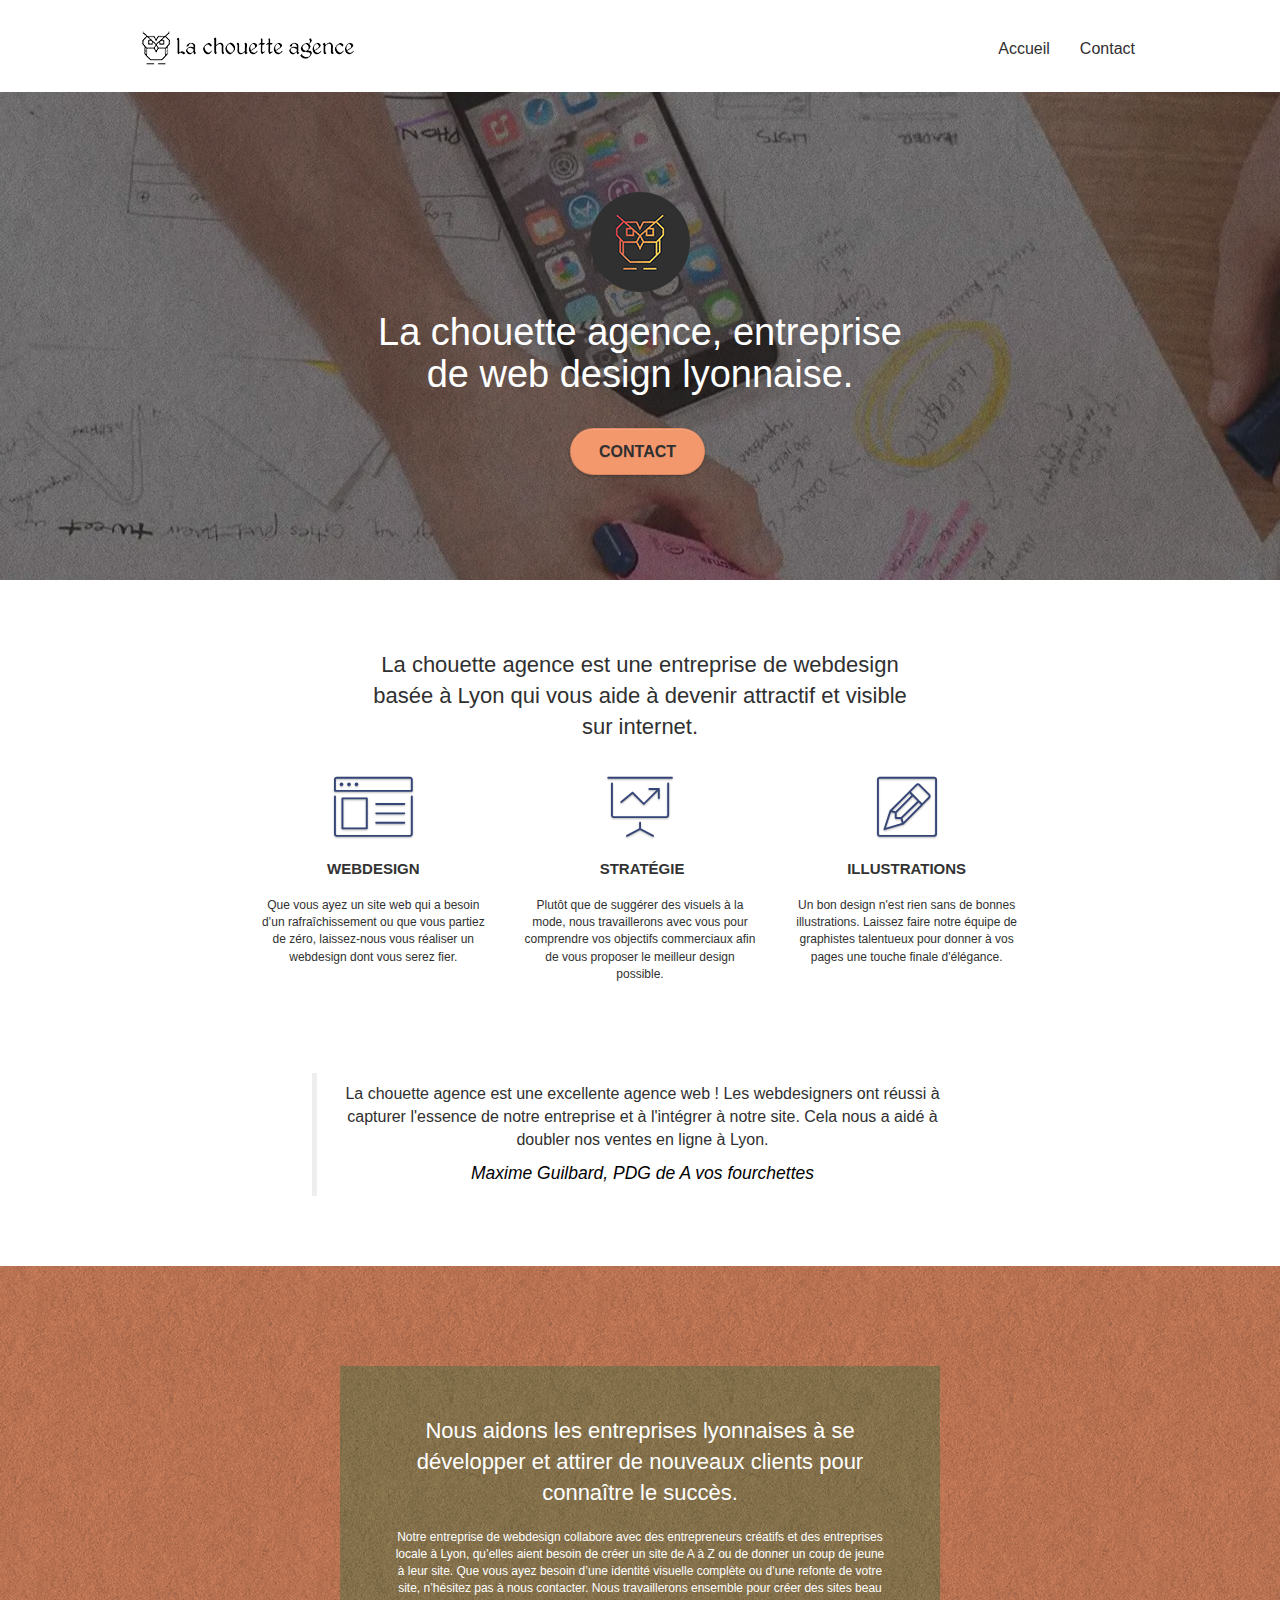
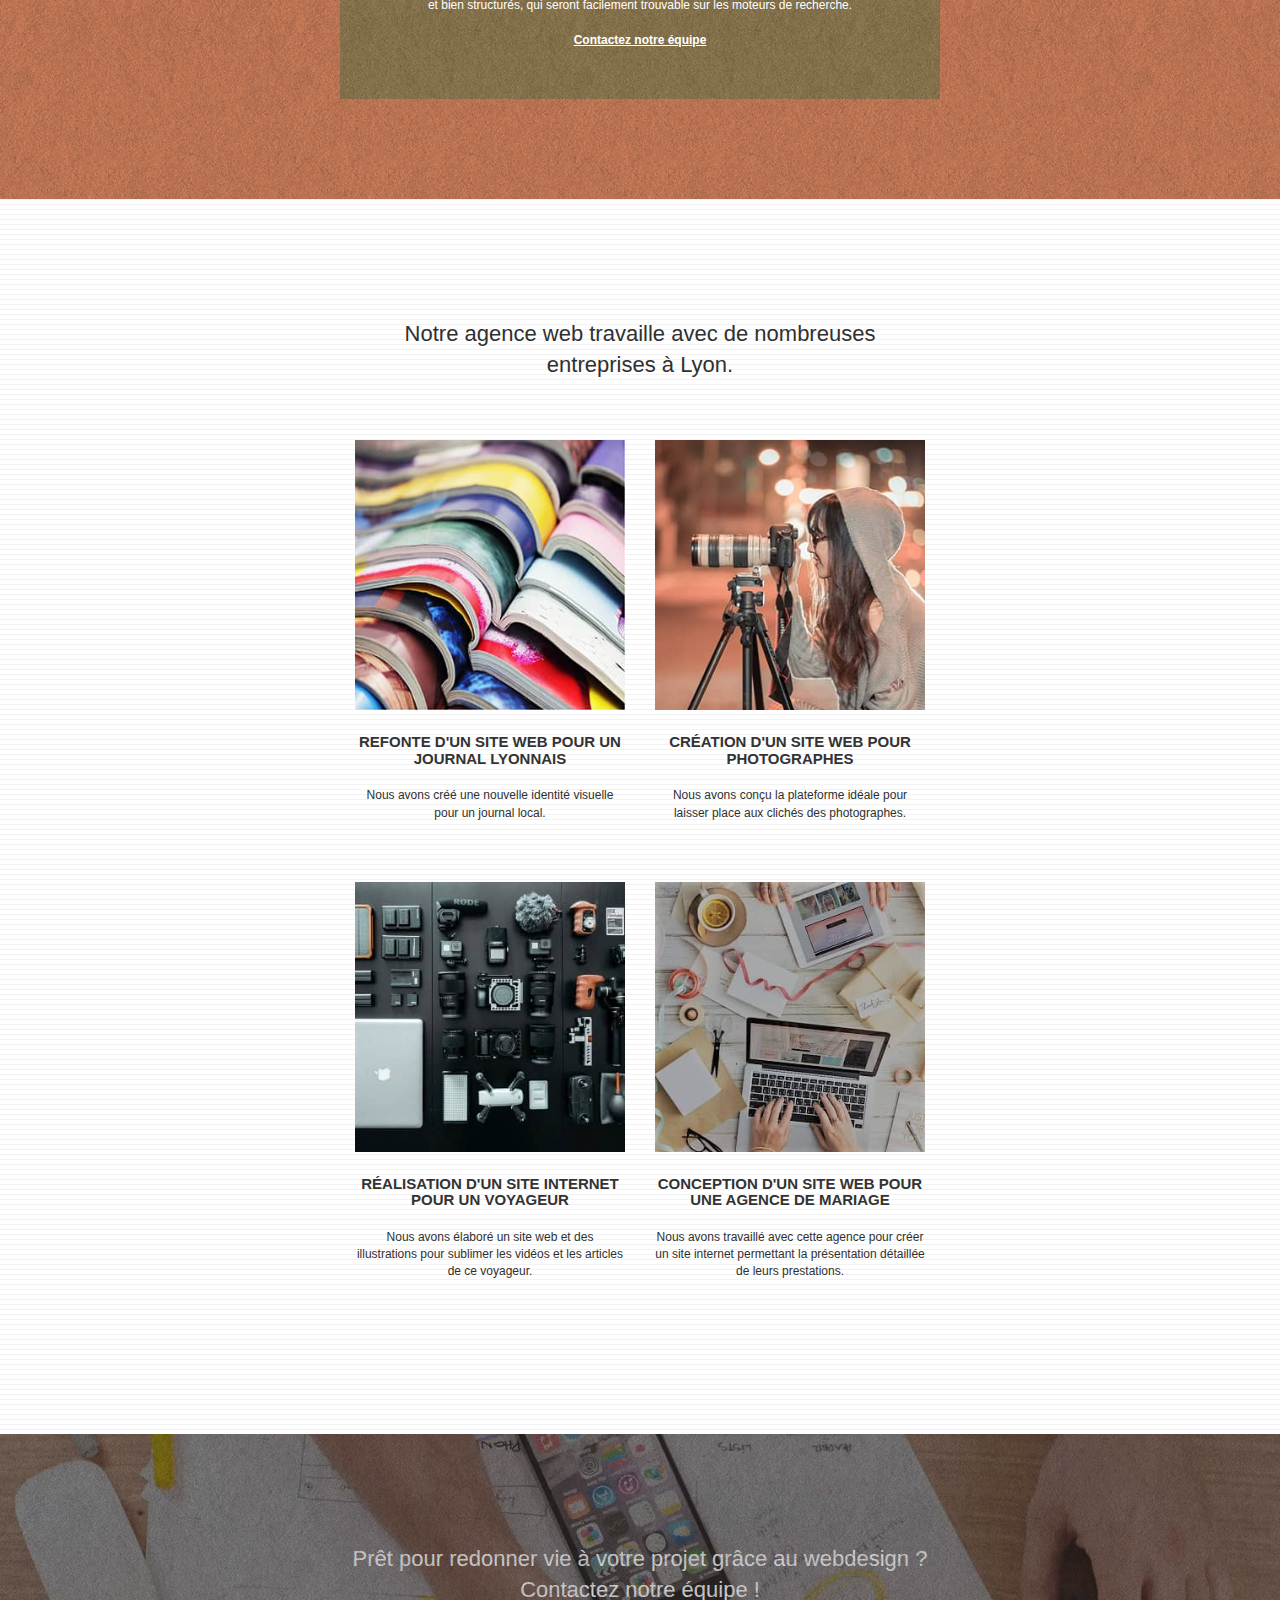
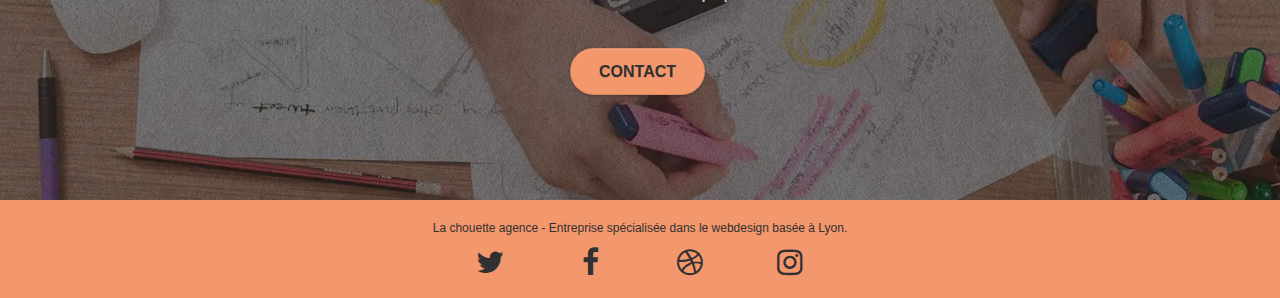
<file: index.html>
<!doctype html>
<html lang="fr">
<head>
    <meta charset="utf-8">
    <meta name="description" content="La chouette agence est une entreprise spécialisée dans le webdesign basée à Lyon. Elle accompagne les entreprises locales dans leurs projets numériques. Ses expertises sont le webdesign, la stratégie et l'illustration.">
    <meta name="viewport" content="width=device-width, initial-scale=1.0, viewport-fit=cover">
    <link rel="shortcut icon" type="image/png" href="favicon.jpg">
    
	<link rel="stylesheet" type="text/css" href="./css/bootstrap.css">
	<link rel="stylesheet" type="text/css" href="style.css">
	<link rel="stylesheet" type="text/css" href="./css/font-awesome.css">
	<link rel="stylesheet" type="text/css" href="./css/et-line.css">
	
    
	<script src="./js/jquery-2.1.0.js"></script>
	<script src="./js/bootstrap.js"></script>
	<script src="./js/blocs.js"></script>
	<script src="./js/jquery.touchSwipe.js" defer></script>
	<script src="./js/gmaps.js"></script>

    <title>Entreprise de webdesign à Lyon · La chouette agence</title>

    
<!-- Analytics -->
 
<!-- Analytics END -->
    
</head>
<body>
<!-- Principal conteneur -->
<div class="page-container">
    
<!-- bloc-0 -->
<header class="bloc bgc-white l-bloc " id="bloc-0">
	<div class="container bloc-sm">
		<nav class="navbar row">
			<div class="navbar-header">
				<a class="navbar-brand" href="index.html"><img src="img/logo_la_chouette_agence_webdesign.png" alt="Logo de la Chouette agence, entreprise de webdesign à Lyon" width="214" height="40" /></a>
				<button id="nav-toggle" type="button" class="ui-navbar-toggle navbar-toggle" data-toggle="collapse" data-target=".navbar-1" aria-label="bouton menu">
					<span class="sr-only">Toggle navigation</span><span class="icon-bar"></span><span class="icon-bar"></span><span class="icon-bar"></span>
				</button>
			</div>
			<div class="collapse navbar-collapse navbar-1 special-dropdown-nav">
				<ul class="site-navigation nav navbar-nav">
					<li>
						<a href="index.html">Accueil</a>
					</li>
					<li>
						<a href="contact.html">Contact</a>
					</li>
				</ul>
			</div>
		</nav>
	</div>
</header>
<!-- bloc-0 END -->

<!-- bloc-1-presentation -->
<section class="bloc bgc-dark-slate-blue bg-banniere d-bloc bg-t-edge bloc-bg-texture texture-paper b-parallax" id="bloc-1-hero" role="doc-introduction">
	<div class="container bloc-lg">
		<div class="row tight-width-whitespace">
			<div class="col-sm-12">
				<img src="img/logo_la_chouette_agence.png" class="center-block image-resize-mode" width="100" height="100" alt="Logo en couleurs de la Chouette agence, entreprise de webdesign à Lyon" />
				<h1 class="text-center hero-bloc-text white ">La chouette agence, entreprise de web design lyonnaise.</h1>
				<div class="text-center">
					<a href="contact.html" class="btn btn-lg btn-clean btn-rd cta-hero btn-atomic-tangerine" id="cta-hero">Contact</a>
				</div>
			</div>
		</div>
	</div>
</section>
<!-- bloc-1-presentation END -->
<main>
	<!-- bloc-2-services -->
	<section class="bloc bgc-white l-bloc" id="bloc-2-services" aria-label="services">
		<div class="container bloc-md">
			<div class="row tight-width-whitespace">
				<div class="col-sm-12 text-center">
					<h2>La chouette agence est une entreprise de webdesign basée à Lyon qui vous aide à devenir attractif et visible sur internet.</h2>
				</div>
			</div>
			<div class="row voffset-lg med-width-whitespace">
				<article class="col-sm-4">
					<div class="text-center">
						<span class="et-icon-browser sm-shadow icon-dark-slate-blue icons icon-lg"></span>
					</div>
					<h3 class="mg-md text-center">Webdesign</h3>
					<p class="text-center ">Que vous ayez un site web qui a besoin d&rsquo;un rafraîchissement ou que vous partiez de zéro, laissez-nous vous réaliser un webdesign dont vous serez fier.</p>
				</article>
				<article class="col-sm-4">
					<div class="text-center">
						<span class="et-icon-presentation sm-shadow icon-dark-slate-blue icons icon-lg"></span>
					</div>
					<h3 class="mg-md text-center">&nbsp;Stratégie</h3>
					<p class="text-center ">Plutôt que de suggérer des visuels à la mode, nous travaillerons avec vous pour comprendre vos objectifs commerciaux afin de vous proposer le meilleur design possible.</p>
				</article>
				<article class="col-sm-4">
					<div class="text-center">
						<span class="et-icon-edit sm-shadow icon-dark-slate-blue icons icon-lg"></span>
					</div>
					<h3 class="mg-md text-center">Illustrations</h3>
					<p class="text-center ">Un bon design n'est rien sans de bonnes illustrations. Laissez faire notre équipe de graphistes talentueux pour donner à vos pages une touche finale d'élégance.</p>
				</article>
			</div>
			<div class="row voffset-lg voffset">
				<div class="col-xs-12 col-md-8 col-md-offset-2 text-center">
					<blockquote>
						<p>La chouette agence est une excellente agence web ! Les webdesigners ont réussi à capturer l'essence de notre entreprise et à l'intégrer à notre site. Cela nous a aidé à doubler nos ventes en ligne à Lyon.</p>
						<cite>Maxime Guilbard, PDG de A vos fourchettes</cite>
					</blockquote>
				</div>
			</div>
		</div>
	</section>
	<!-- bloc-2-services END -->

	<!-- bloc-3-what-i-do -->
	<section class="bloc tc-white bgc-atomic-tangerine bg-presentation d-bloc bloc-bg-texture texture-paper b-parallax" id="bloc-3-what-i-do" aria-label="mission">
		<div class="container bloc-lg">
			<div class="row tight-width-whitespace black-background">
				<div class="col-sm-12">
					<h2 class="mg-md text-center white">Nous aidons les entreprises lyonnaises à se développer et attirer de nouveaux clients pour connaître le succès.</h2>
					<p class="text-center white">Notre entreprise de webdesign collabore avec des entrepreneurs créatifs et des entreprises locale à Lyon, qu’elles aient besoin de créer un site de A à Z ou de donner un coup de jeune à leur site. Que vous ayez besoin d’une identité visuelle complète ou d’une refonte de votre site, n’hésitez pas à nous contacter. Nous travaillerons ensemble pour créer des sites beau et bien structurés, qui seront facilement trouvable sur les moteurs de recherche. <br><br><a class="ltc-white bold-link" href="contact.html">Contactez notre équipe</a></p>
				</div>
			</div>
		</div>
	</section>
	<!-- bloc-3-what-i-do END -->

	<!-- bloc-4-portfolio -->
	<section class="bloc bgc-white bg-lines-h2-bg bg-repeat l-bloc" id="bloc-4-portfolio" aria-label="portfolio">
		<div class="container bloc-lg">
			<div class="row tight-width-whitespace">
				<div class="col-sm-12 text-center">
					<h2>Notre agence web travaille avec de nombreuses entreprises à Lyon.</h2>
				</div>
			</div>
			<div class="row tight-width-whitespace portfolio-row">
				<article class="col-sm-6">
					<a href="#" data-lightbox="img/1.jpg" data-gallery-id="gallery-1" data-caption="Refonte d'un site web pour un journal local" data-frame="snapshot-lb"><img src="img/1.jpg" alt="photo d'illustration du projet de refonte d'un site de journal local" class="img-responsive portfolio-thumb" loading="lazy" width="270" height="270" /></a>
					<h3 class="mg-md text-center">Refonte d'un site web pour un journal lyonnais</h3>
					<p class="text-center">Nous avons créé une nouvelle identité visuelle pour un journal local.</p>
				</article>
				<article class="col-sm-6">
					<a href="#" data-lightbox="img/2.jpg" data-gallery-id="gallery-1" data-caption="Création d'un site web pour photographes" data-frame="snapshot-lb"><img src="img/2.jpg" class="img-responsive portfolio-thumb" alt="photo d'illustration du projet de création d'un site web pour photographes" loading="lazy" width="270" height="270" /></a>
					<h3 class="mg-md text-center">Création d'un site web pour photographes</h3>
					<p class="text-center">Nous avons conçu la plateforme idéale pour laisser place aux clichés des photographes.</p>
				</article>
			</div>
			<div class="row tight-width-whitespace portfolio-row">
				<article class="col-sm-6">
					<a href="#" data-lightbox="img/3.jpg" data-gallery-id="gallery-1" data-caption="Création d'un site internet pour un voyageur" data-frame="snapshot-lb"><img src="img/3.jpg" class="img-responsive portfolio-thumb" alt="photo d'illustration du projet de création du site web d'un voyageur" loading="lazy" width="270" height="270" /></a>
					<h3 class="mg-md text-center">Réalisation d'un site internet pour un voyageur</h3>
					<p class="text-center">Nous avons élaboré un site web et des illustrations pour sublimer les vidéos et les articles de ce voyageur.</p>
				</article>
				<article class="col-sm-6">
					<a href="#" data-lightbox="img/4.jpg" data-gallery-id="gallery-1" data-caption="Conception d'un site pour une agence de mariage" data-frame="snapshot-lb"><img src="img/4.jpg" class="img-responsive portfolio-thumb" alt="photo d'illustration de la réalisation d'un site web pour une agence de mariage" loading="lazy" width="270" height="270" /></a>
					<h3 class="mg-md text-center">Conception d'un site web pour une agence de mariage</h3>
					<p class="text-center">Nous avons travaillé avec cette agence pour créer un site internet permettant la présentation détaillée de leurs prestations.</p>
				</article>
			</div>
		</div>
	</section>
	<!-- bloc-4-portfolio END -->
</main>	

<!-- bloc-5-cta -->
<section class="bloc bgc-dark-slate-blue bg-banniere d-bloc bloc-bg-texture texture-paper" id="bloc-5-cta">
	<div class="container bloc-lg">
		<div class="row">
			<h2 class="mg-md text-center white">Prêt pour redonner vie à votre projet grâce au webdesign ?<br>Contactez notre équipe !</h2>
			<div class="col-sm-12 text-center">
				<a href="contact.html" class="btn btn-atomic-tangerine btn-clean btn-rd btn-lg cta-hero" aria-label="bouton ver la page contact">Contact</a>
			</div>
		</div>
	</div>
</section>
<!-- bloc-5-cta END -->

<!-- Footer - bloc-8 -->
<footer class="bloc bgc-atomic-tangerine d-bloc" id="bloc-8">
	<div class="container bloc-sm">
		<div class="row">
			<div class="col-sm-12">
				<p class="text-center">La chouette agence - Entreprise spécialisée dans le webdesign basée à Lyon.</p>
				<div class="row row-no-gutters social">
					<div class="col-sm-3">
						<div class="text-center">
							<a class="social" href="index.html" aria-label="lien vers la page Twitter de la Chouette agence"><span class="fa fa-twitter icon-md"></span></a>
						</div>
					</div>
					<div class="col-sm-3">
						<div class="text-center">
							<a class="social" href="index.html" aria-label="lien vers la page Facebook de la Chouette agence"><span class="fa fa-facebook icon-md"></span></a>
						</div>
					</div>
					<div class="col-sm-3">
						<div class="text-center">
							<a class="social" href="index.html" aria-label="lien vers la page Dribble de la Chouette agence"><span class="fa fa-dribbble icon-md"></span></a>
						</div>
					</div>
					<div class="col-sm-3">
						<div class="text-center">
							<a class="social" href="index.html" aria-label="lien vers la page Instagram de la Chouette agence"><span class="fa fa-instagram icon-md"></span></a>
						</div>
					</div>
				</div>
			</div>
		</div>
	</div>
</footer>
<!-- Footer - bloc-8 END -->

</div>
<!-- Principal conteneur END -->
</body>
</html>
</file>
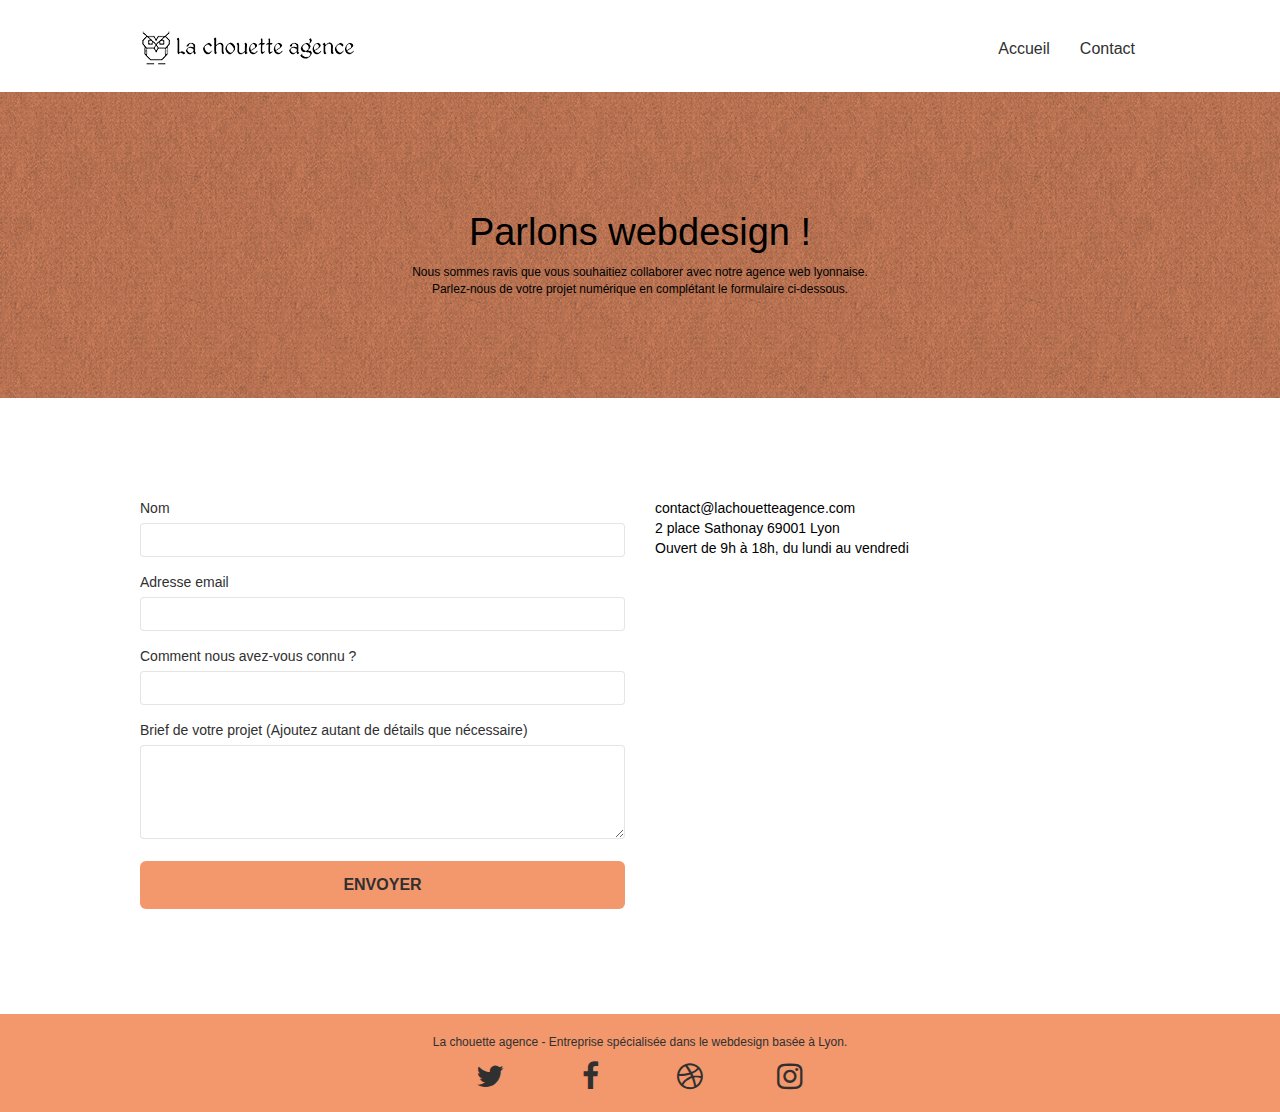
<file: contact.html>
<!doctype html>
<html lang="fr">
<head>
    <meta charset="utf-8">
	<meta name="description" content="La chouette agence est une entreprise lyonnaise de webdesign. Contactez-nous sans attendre, nous serons ravis de discuter avec vous de vos projets numériques !">
    <meta name="viewport" content="width=device-width, initial-scale=1.0, viewport-fit=cover">
    <link rel="shortcut icon" type="image/png" href="favicon.jpg">
    
	<link rel="stylesheet" type="text/css" href="./css/bootstrap.css">
	<link rel="stylesheet" type="text/css" href="style.css">
	<link rel="stylesheet" type="text/css" href="./css/font-awesome.css">
	<link rel="stylesheet" type="text/css" href="./css/et-line.css">
	
    
	<script src="./js/jquery-2.1.0.js"></script>
	<script src="./js/bootstrap.js"></script>
	<script src="./js/blocs.js"></script>
	<script src="./js/jqBootstrapValidation.js"></script>
	<script src="./js/formHandler.js"></script>
    <title>Contact</title>

    
<!-- Analytics -->
 
<!-- Analytics END -->
    
</head>
<body>
<!-- Principal conteneur -->
<div class="page-container">
    
<!-- bloc-0 -->
<header class="bloc bgc-white l-bloc " id="bloc-0">
	<div class="container bloc-sm">
		<nav class="navbar row">
			<div class="navbar-header">
				<a class="navbar-brand" href="index.html"><img src="img/logo_la_chouette_agence_webdesign.png" alt="logo de la Chouette agence, entreprise de webdesign basée à Lyon" width="214" height="40" /></a>
				<button id="nav-toggle" type="button" class="ui-navbar-toggle navbar-toggle" data-toggle="collapse" data-target=".navbar-1" aria-label="bouton menu">
					<span class="sr-only">Toggle navigation</span><span class="icon-bar"></span><span class="icon-bar"></span><span class="icon-bar"></span>
				</button>
			</div>
			<div class="collapse navbar-collapse navbar-1 special-dropdown-nav">
				<ul class="site-navigation nav navbar-nav">
					<li>
						<a href="index.html">Accueil</a>
					</li>
					<li>
						<a href="contact.html">Contact</a>
					</li>
				</ul>
			</div>
		</nav>
	</div>
</header>
<!-- bloc-0 END -->

<!-- bloc-6 -->
<section class="bloc bg-dots-bg bg-repeat bgc-atomic-tangerine d-bloc bloc-bg-texture texture-paper" id="bloc-6" aria-label="bannière">
	<div class="container bloc-lg">
		<div class="row">
			<div class="col-sm-12">
				<h1 class="text-center hero-bloc-text">Parlons webdesign !</h1>
				<p class="text-center mg-lg tight-width-whitespace black">Nous sommes ravis que vous souhaitiez collaborer avec notre agence web lyonnaise.<br>Parlez-nous de votre projet numérique en complétant le formulaire ci-dessous.</p>
			</div>
		</div>
	</div>
</section>
<!-- bloc-6 END -->

<!-- bloc-7 -->
<main class="bloc bgc-white l-bloc" id="bloc-7">
	<div class="container bloc-lg">
		<div class="row">
			<div class="col-sm-6">
				<form id="form_1" novalidate success-msg="Your message has been sent." fail-msg="Sorry it seems that our mail server is not responding, Sorry for the inconvenience!">
					<div class="form-group">
						<label for="name">Nom</label>
						<input id="name" class="form-control" required />
					</div>
					<div class="form-group">
						<label for="email">Adresse email</label>
						<input id="email" class="form-control" type="email" required />
					</div>
					<div class="form-group">
						<label for="input_504">Comment nous avez-vous connu ?</label>
						<input class="form-control" required id="input_504" />
					</div>
					<div class="form-group">
						<label for="message">Brief de votre projet (Ajoutez autant de détails que nécessaire)<br></label>
						<textarea id="message" class="form-control" rows="4" cols="50" required></textarea>
					</div> 
					<button class="bloc-button btn btn-lg btn-block cta-hero btn-atomic-tangerine" type="submit">Envoyer</button>
				</form>
			</div>
			<div class="col-sm-6">
				<address>contact@lachouetteagence.com<br>2 place Sathonay 69001 Lyon<br>Ouvert de 9h à 18h, du lundi au vendredi<br></address>
			</div>
		</div>
	</div>
</main>
<!-- bloc-7 END -->

<!-- ScrollToTop Button -->
<div aria-label="retour en au haut de page">
	<a class="bloc-button btn btn-d scrollToTop" onclick="scrollToTarget('1')"><span class="fa fa-chevron-up"></span></a>
</div>
<!-- ScrollToTop Button END-->


<!-- Footer - bloc-8 -->
<footer class="bloc bgc-atomic-tangerine d-bloc" id="bloc-8">
	<div class="container bloc-sm">
		<div class="row">
			<div class="col-sm-12">
				<p class="text-center">La chouette agence - Entreprise spécialisée dans le webdesign basée à Lyon.</p>
				<div class="row row-no-gutters social">
					<div class="col-sm-3">
						<div class="text-center">
							<a class="social" href="index.html" aria-label="lien vers la page Twitter"><span class="fa fa-twitter icon-md"></span></a>
						</div>
					</div>
					<div class="col-sm-3">
						<div class="text-center">
							<a class="social" href="index.html" aria-label="lien vers la page Facebook"><span class="fa fa-facebook icon-md"></span></a>
						</div>
					</div>
					<div class="col-sm-3">
						<div class="text-center">
							<a class="social" href="index.html" aria-label="lien vers la page Dribbble"><span class="fa fa-dribbble icon-md"></span></a>
						</div>
					</div>
					<div class="col-sm-3">
						<div class="text-center">
							<a class="social" href="index.html" aria-label="lien vers la page Instagram"><span class="fa fa-instagram icon-md"></span></a>
						</div>
					</div>
				</div>
			</div>
		</div>
	</div>
</footer>
<!-- Footer - bloc-8 END -->

</div>
<!-- Principal conteneur END -->
    

</body>
</html>
</file>
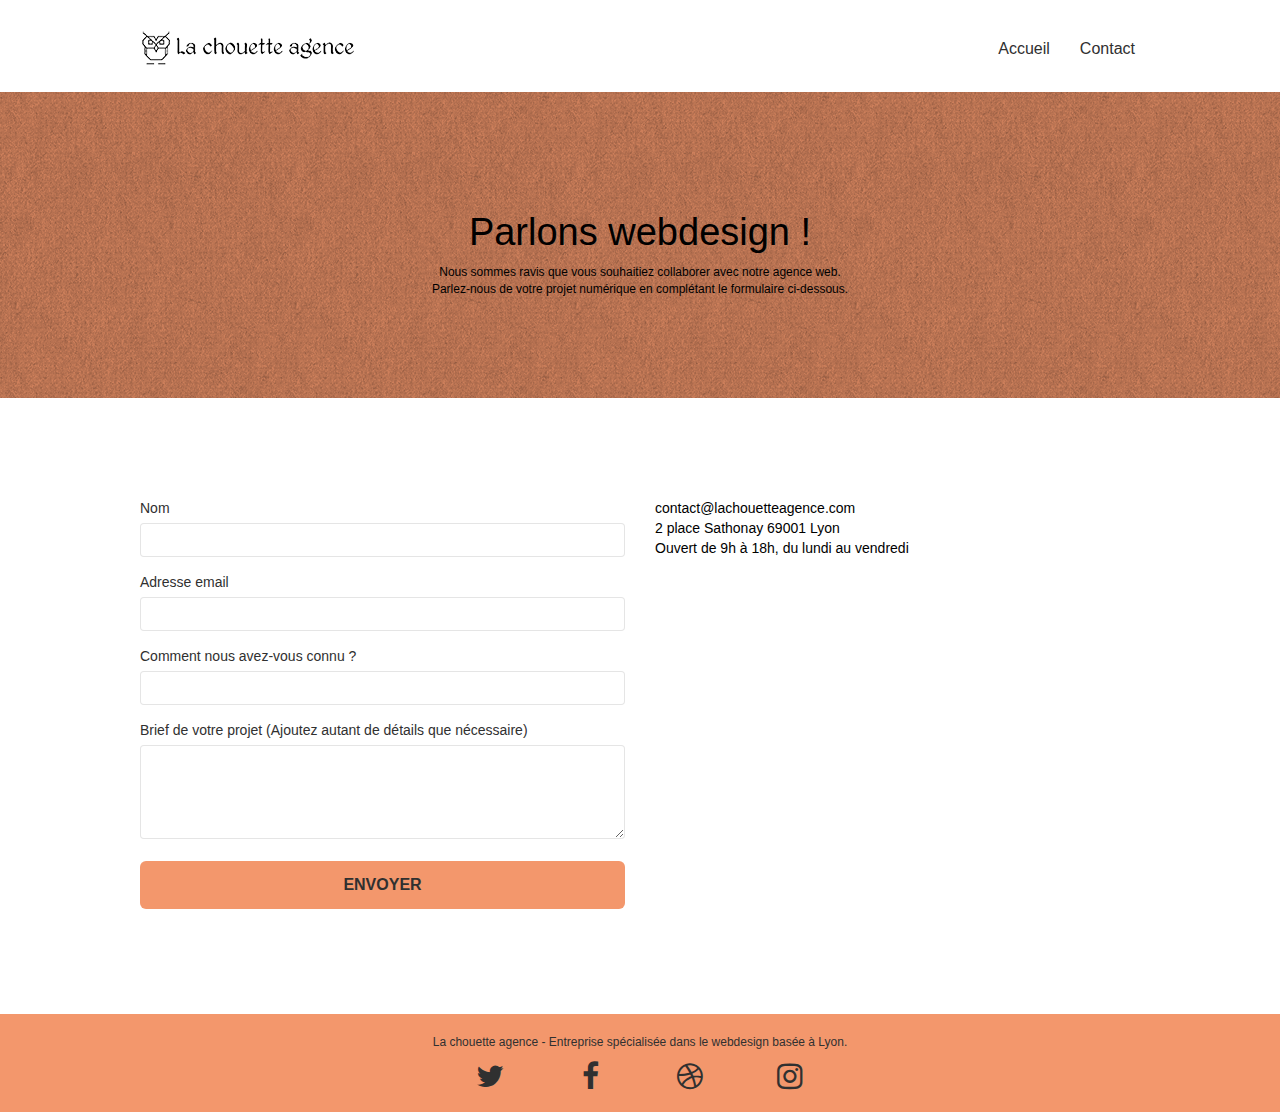
<file: page2.html>
<!doctype html>
<html lang="fr">
<head>
    <meta charset="utf-8">
	<meta name="description" content="La chouette agence est une entreprise lyonnaise de webdesign. Contactez-nous sans attendre, nous serons ravis de discuter avec vous de vos projets numériques !">
    <meta name="viewport" content="width=device-width, initial-scale=1.0, viewport-fit=cover">
    <link rel="shortcut icon" type="image/png" href="favicon.jpg">
    
	<link rel="stylesheet" type="text/css" href="./css/bootstrap.css">
	<link rel="stylesheet" type="text/css" href="style.css">
	<link rel="stylesheet" type="text/css" href="./css/font-awesome.css">
	<link rel="stylesheet" type="text/css" href="./css/et-line.css">
	
    
	<script src="./js/jquery-2.1.0.js"></script>
	<script src="./js/bootstrap.js"></script>
	<script src="./js/blocs.js"></script>
	<script src="./js/jqBootstrapValidation.js"></script>
	<script src="./js/formHandler.js"></script>
    <title>Contact</title>

    
<!-- Analytics -->
 
<!-- Analytics END -->
    
</head>
<body>
<!-- Principal conteneur -->
<div class="page-container">
    
<!-- bloc-0 -->
<header class="bloc bgc-white l-bloc " id="bloc-0">
	<div class="container bloc-sm">
		<nav class="navbar row">
			<div class="navbar-header">
				<a class="navbar-brand" href="index.html"><img src="img/logo_la_chouette_agence_webdesign.png" alt="logo de la Chouette agence, entreprise de webdesign basée à Lyon" width="214" height="40" /></a>
				<button id="nav-toggle" type="button" class="ui-navbar-toggle navbar-toggle" data-toggle="collapse" data-target=".navbar-1" aria-label="bouton menu">
					<span class="sr-only">Toggle navigation</span><span class="icon-bar"></span><span class="icon-bar"></span><span class="icon-bar"></span>
				</button>
			</div>
			<div class="collapse navbar-collapse navbar-1 special-dropdown-nav">
				<ul class="site-navigation nav navbar-nav">
					<li>
						<a href="index.html">Accueil</a>
					</li>
					<li>
						<a href="page2.html">Contact</a>
					</li>
				</ul>
			</div>
		</nav>
	</div>
</header>
<!-- bloc-0 END -->

<!-- bloc-6 -->
<section class="bloc bg-dots-bg bg-repeat bgc-atomic-tangerine d-bloc bloc-bg-texture texture-paper" id="bloc-6" aria-label="bannière">
	<div class="container bloc-lg">
		<div class="row">
			<div class="col-sm-12">
				<h1 class="text-center hero-bloc-text">Parlons webdesign !</h1>
				<p class="text-center mg-lg tight-width-whitespace black">Nous sommes ravis que vous souhaitiez collaborer avec notre agence web.<br>Parlez-nous de votre projet numérique en complétant le formulaire ci-dessous.</p>
			</div>
		</div>
	</div>
</section>
<!-- bloc-6 END -->

<!-- bloc-7 -->
<main class="bloc bgc-white l-bloc" id="bloc-7">
	<div class="container bloc-lg">
		<div class="row">
			<div class="col-sm-6">
				<form id="form_1" novalidate success-msg="Your message has been sent." fail-msg="Sorry it seems that our mail server is not responding, Sorry for the inconvenience!">
					<div class="form-group">
						<label for="name">Nom</label>
						<input id="name" class="form-control" required />
					</div>
					<div class="form-group">
						<label for="email">Adresse email</label>
						<input id="email" class="form-control" type="email" required />
					</div>
					<div class="form-group">
						<label for="input_504">Comment nous avez-vous connu ?</label>
						<input class="form-control" required id="input_504" />
					</div>
					<div class="form-group">
						<label for="message">Brief de votre projet (Ajoutez autant de détails que nécessaire)<br></label>
						<textarea id="message" class="form-control" rows="4" cols="50" required></textarea>
					</div> 
					<button class="bloc-button btn btn-lg btn-block cta-hero btn-atomic-tangerine" type="submit">Envoyer</button>
				</form>
			</div>
			<div class="col-sm-6">
				<address>contact@lachouetteagence.com<br>2 place Sathonay 69001 Lyon<br>Ouvert de 9h à 18h, du lundi au vendredi<br></address>
			</div>
		</div>
	</div>
</main>
<!-- bloc-7 END -->

<!-- ScrollToTop Button -->
<div role="button" aria-label="retour en au haut de page">
	<a class="bloc-button btn btn-d scrollToTop" onclick="scrollToTarget('1')"><span class="fa fa-chevron-up"></span></a>
</div>
<!-- ScrollToTop Button END-->


<!-- Footer - bloc-8 -->
<footer class="bloc bgc-atomic-tangerine d-bloc" id="bloc-8">
	<div class="container bloc-sm">
		<div class="row">
			<div class="col-sm-12">
				<p class="text-center">La chouette agence - Entreprise spécialisée dans le webdesign basée à Lyon.</p>
				<div class="row row-no-gutters social">
					<div class="col-sm-3">
						<div class="text-center">
							<a class="social" href="index.html" aria-label="lien vers la page Twitter"><span class="fa fa-twitter icon-md" aria-label="logo Twitter"></span></a>
						</div>
					</div>
					<div class="col-sm-3">
						<div class="text-center">
							<a class="social" href="index.html" aria-label="lien vers la page Facebook"><span class="fa fa-facebook icon-md" aria-label="logo Facebook"></span></a>
						</div>
					</div>
					<div class="col-sm-3">
						<div class="text-center">
							<a class="social" href="index.html" aria-label="lien vers la page Dribbble"><span class="fa fa-dribbble icon-md" aria-label="logo Dribbble"></span></a>
						</div>
					</div>
					<div class="col-sm-3">
						<div class="text-center">
							<a class="social" href="index.html" aria-label="lien vers la page Instagram"><span class="fa fa-instagram icon-md" aria-label="logo Instagam"></span></a>
						</div>
					</div>
				</div>
			</div>
		</div>
	</div>
</footer>
<!-- Footer - bloc-8 END -->

</div>
<!-- Principal conteneur END -->
    

</body>
</html>
</file>
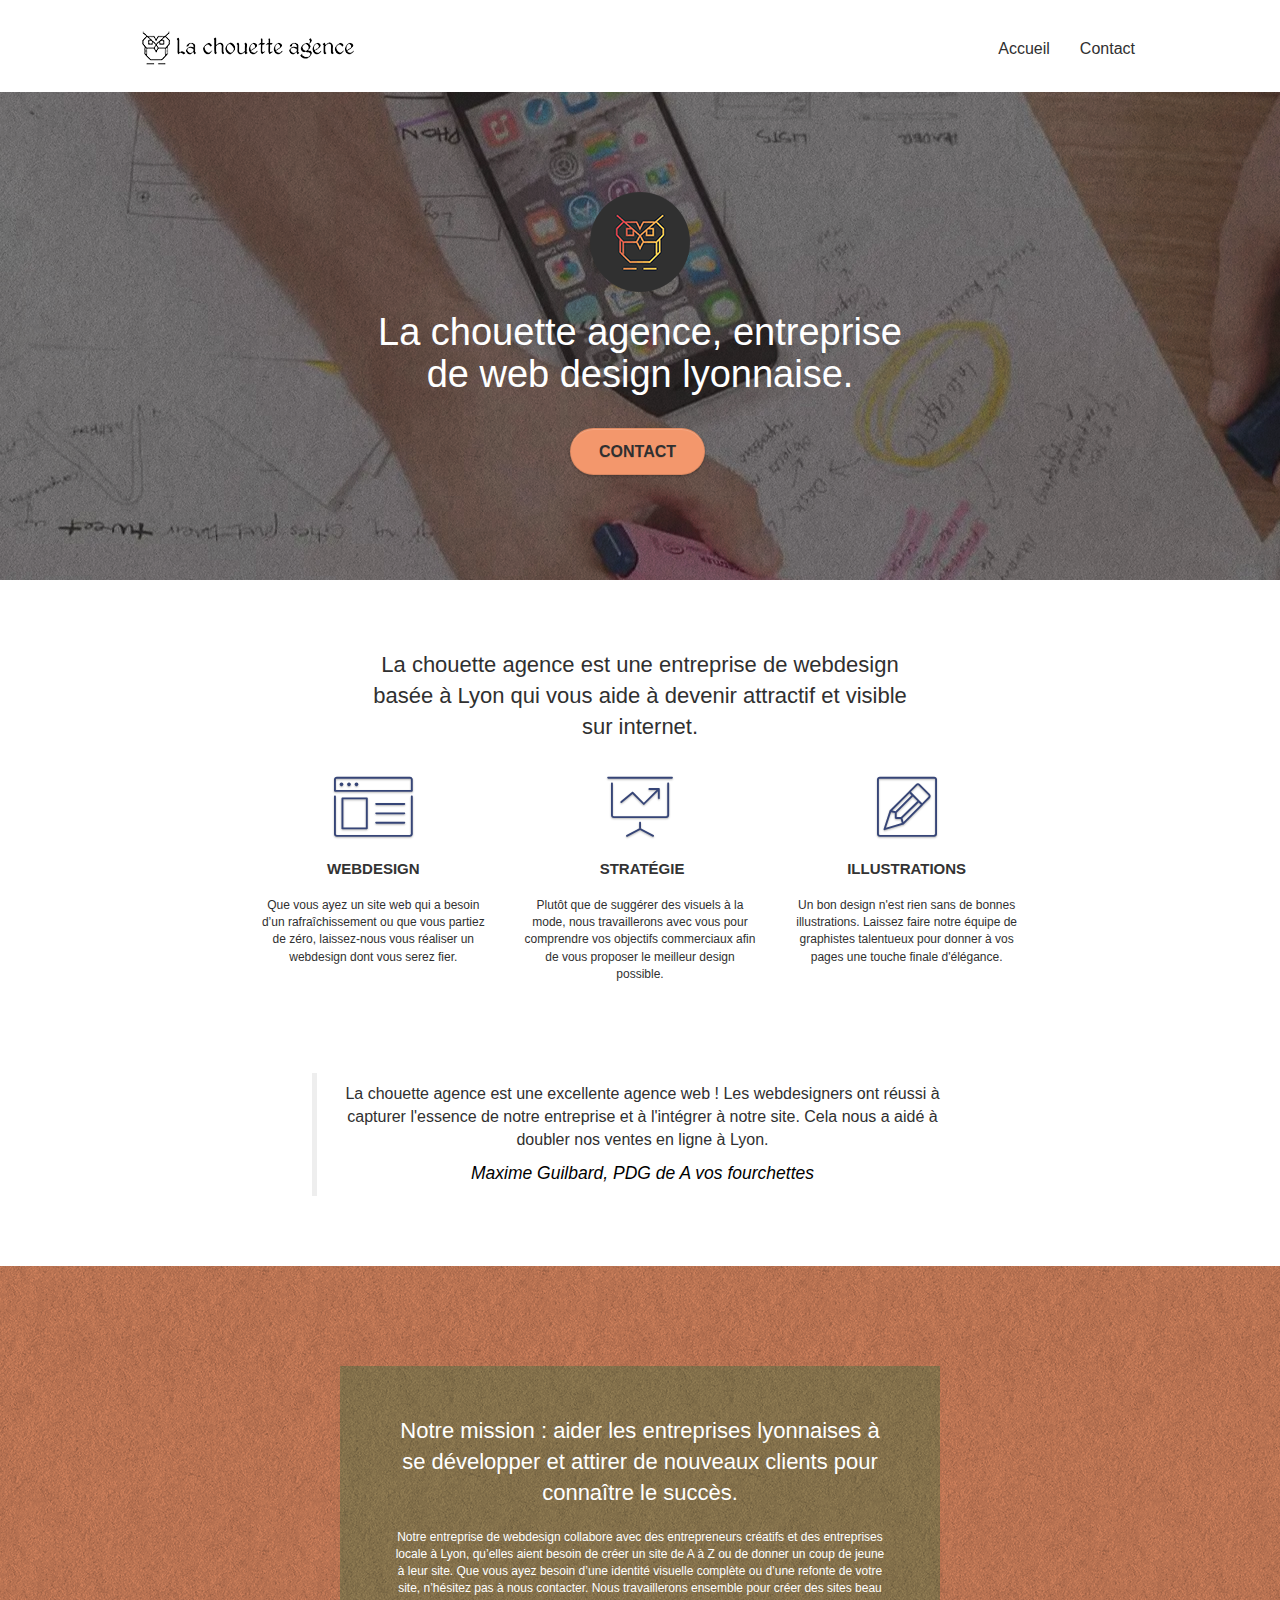
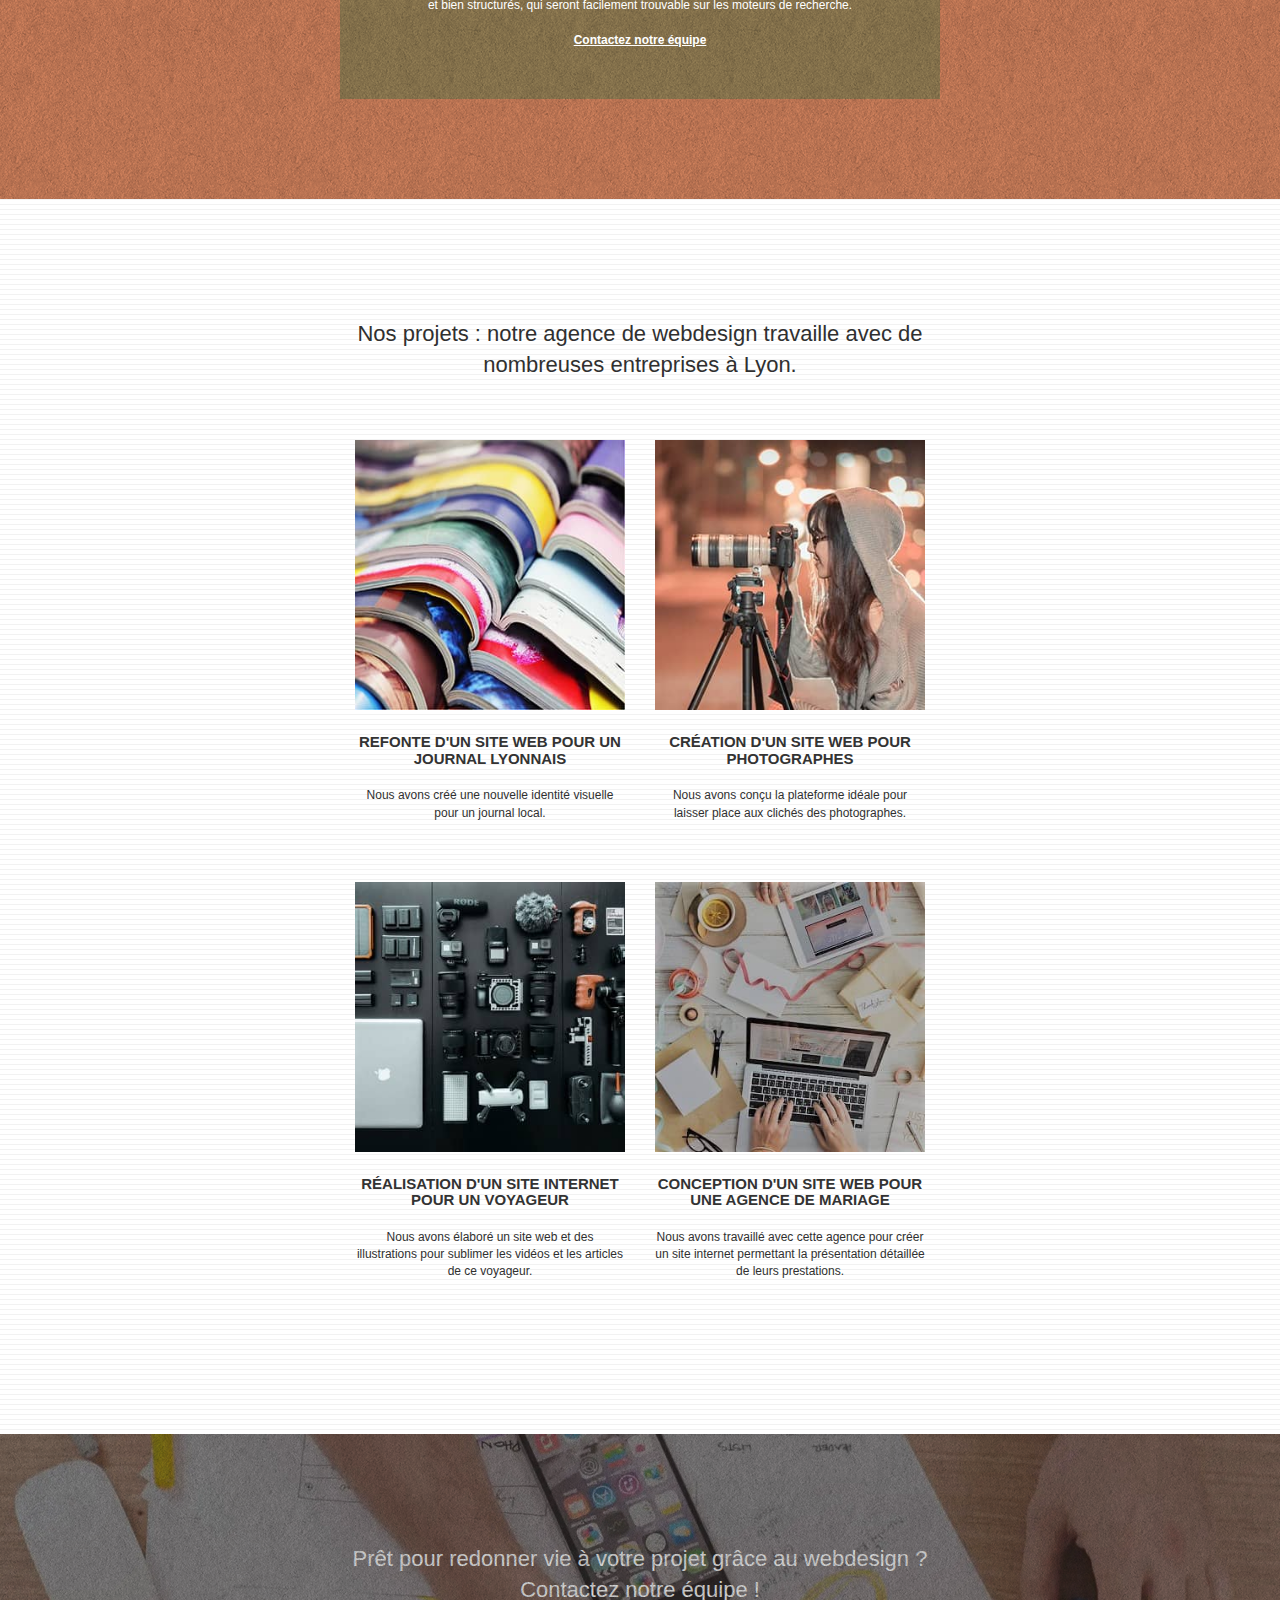
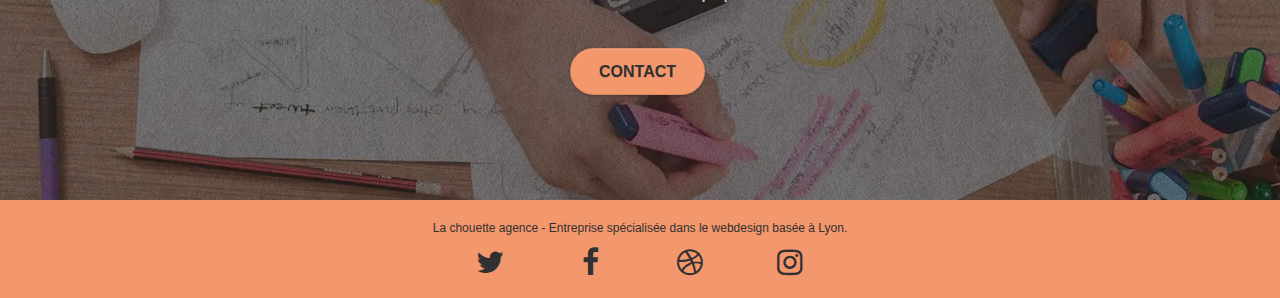
<file: webdesign-lyon.html>
<!doctype html>
<html lang="fr">
<head>
    <meta charset="utf-8">
    <meta name="description" content="La chouette agence est une entreprise spécialisée dans le webdesign basée à Lyon. Elle accompagne les entreprises locales dans leurs projets numériques. Ses expertises sont le webdesign, la stratégie et l'illustration.">
    <meta name="viewport" content="width=device-width, initial-scale=1.0, viewport-fit=cover">
    <link rel="shortcut icon" type="image/png" href="favicon.jpg">
    
	<link rel="stylesheet" type="text/css" href="./css/bootstrap.css">
	<link rel="stylesheet" type="text/css" href="style.css">
	<link rel="stylesheet" type="text/css" href="./css/font-awesome.css">
	<link rel="stylesheet" type="text/css" href="./css/et-line.css">
	
    
	<script src="./js/jquery-2.1.0.js"></script>
	<script src="./js/bootstrap.js"></script>
	<script src="./js/blocs.js"></script>
	<script src="./js/jquery.touchSwipe.js" defer></script>
	<script src="./js/gmaps.js"></script>

    <title>Entreprise de webdesign à Lyon · La chouette agence</title>

    
<!-- Analytics -->
 
<!-- Analytics END -->
    
</head>
<body>
<!-- Principal conteneur -->
<div class="page-container">
    
<!-- bloc-0 -->
<div class="bloc bgc-white l-bloc " id="bloc-0">
	<header class="container bloc-sm">
		<nav class="navbar row">
			<div class="navbar-header">
				<a class="navbar-brand" href="webdesign-lyon.html"><img src="img/logo_la_chouette_agence_webdesign.png" alt="Logo de la Chouette agence, entreprise de webdesign à Lyon" width="214" height="40" /></a>
				<button id="nav-toggle" type="button" class="ui-navbar-toggle navbar-toggle" data-toggle="collapse" data-target=".navbar-1" aria-label="bouton menu">
					<span class="sr-only">Toggle navigation</span><span class="icon-bar"></span><span class="icon-bar"></span><span class="icon-bar"></span>
				</button>
			</div>
			<div class="collapse navbar-collapse navbar-1 special-dropdown-nav">
				<ul class="site-navigation nav navbar-nav">
					<li>
						<a href="webdesign-lyon.html">Accueil</a>
					</li>
					<li>
						<a href="contact.html">Contact</a>
					</li>
				</ul>
			</div>
		</nav>
	</header>
</div>
<!-- bloc-0 END -->

<!-- bloc-1-presentation -->
<div class="bloc bgc-dark-slate-blue bg-banniere d-bloc bg-t-edge bloc-bg-texture texture-paper b-parallax" id="bloc-1-hero" role="doc-introduction">
	<div class="container bloc-lg">
		<div class="row tight-width-whitespace">
			<div class="col-sm-12">
				<img src="img/logo_la_chouette_agence.png" class="center-block image-resize-mode" width="100" height="100" alt="Logo en couleurs de la Chouette agence, entreprise de webdesign à Lyon" />
				<h1 class="text-center hero-bloc-text white ">La chouette agence, entreprise de web design lyonnaise.</h1>
				<div class="text-center">
					<a href="contact.html" class="btn btn-lg btn-clean btn-rd cta-hero btn-atomic-tangerine" id="cta-hero">Contact</a>
				</div>
			</div>
		</div>
	</div>
</div>
<!-- bloc-1-presentation END -->
<main>
	<!-- bloc-2-services -->
	<section class="bloc bgc-white l-bloc" id="bloc-2-services" aria-label="services">
		<div class="container bloc-md">
			<div class="row tight-width-whitespace">
				<div class="col-sm-12 text-center">
					<h2>La chouette agence est une entreprise de webdesign basée à Lyon qui vous aide à devenir attractif et visible sur internet.</h2>
				</div>
			</div>
			<div class="row voffset-lg med-width-whitespace">
				<article class="col-sm-4">
					<div class="text-center">
						<span class="et-icon-browser sm-shadow icon-dark-slate-blue icons icon-lg"></span>
					</div>
					<h3 class="mg-md text-center">Webdesign</h3>
					<p class="text-center ">Que vous ayez un site web qui a besoin d&rsquo;un rafraîchissement ou que vous partiez de zéro, laissez-nous vous réaliser un webdesign dont vous serez fier.</p>
				</article>
				<article class="col-sm-4">
					<div class="text-center">
						<span class="et-icon-presentation sm-shadow icon-dark-slate-blue icons icon-lg"></span>
					</div>
					<h3 class="mg-md text-center">&nbsp;Stratégie</h3>
					<p class="text-center ">Plutôt que de suggérer des visuels à la mode, nous travaillerons avec vous pour comprendre vos objectifs commerciaux afin de vous proposer le meilleur design possible.</p>
				</article>
				<article class="col-sm-4">
					<div class="text-center">
						<span class="et-icon-edit sm-shadow icon-dark-slate-blue icons icon-lg"></span>
					</div>
					<h3 class="mg-md text-center">Illustrations</h3>
					<p class="text-center ">Un bon design n'est rien sans de bonnes illustrations. Laissez faire notre équipe de graphistes talentueux pour donner à vos pages une touche finale d'élégance.</p>
				</article>
			</div>
			<div class="row voffset-lg voffset">
				<div class="col-xs-12 col-md-8 col-md-offset-2 text-center">
					<blockquote>
						<p>La chouette agence est une excellente agence web ! Les webdesigners ont réussi à capturer l'essence de notre entreprise et à l'intégrer à notre site. Cela nous a aidé à doubler nos ventes en ligne à Lyon.</p>
						<cite>Maxime Guilbard, PDG de A vos fourchettes</cite>
					</blockquote>
				</div>
			</div>
		</div>
	</section>
	<!-- bloc-2-services END -->

	<!-- bloc-3-what-i-do -->
	<section class="bloc tc-white bgc-atomic-tangerine bg-presentation d-bloc bloc-bg-texture texture-paper b-parallax" id="bloc-3-what-i-do" aria-label="mission">
		<div class="container bloc-lg">
			<div class="row tight-width-whitespace black-background">
				<div class="col-sm-12">
					<h2 class="mg-md text-center white">Notre mission : aider les entreprises lyonnaises à se développer et attirer de nouveaux clients pour connaître le succès.</h2>
					<p class="text-center white">Notre entreprise de webdesign collabore avec des entrepreneurs créatifs et des entreprises locale à Lyon, qu’elles aient besoin de créer un site de A à Z ou de donner un coup de jeune à leur site. Que vous ayez besoin d’une identité visuelle complète ou d’une refonte de votre site, n’hésitez pas à nous contacter. Nous travaillerons ensemble pour créer des sites beau et bien structurés, qui seront facilement trouvable sur les moteurs de recherche. <br><br><a class="ltc-white bold-link" href="contact.html">Contactez notre équipe</a></p>
				</div>
			</div>
		</div>
	</section>
	<!-- bloc-3-what-i-do END -->

	<!-- bloc-4-portfolio -->
	<section class="bloc bgc-white bg-lines-h2-bg bg-repeat l-bloc" id="bloc-4-portfolio" aria-label="portfolio">
		<div class="container bloc-lg">
			<div class="row tight-width-whitespace">
				<div class="col-sm-12 text-center">
					<h2>Nos projets : notre agence de webdesign travaille avec de nombreuses entreprises à Lyon.</h2>
				</div>
			</div>
			<div class="row tight-width-whitespace portfolio-row">
				<article class="col-sm-6">
					<a href="#" data-lightbox="img/1.jpg" data-gallery-id="gallery-1" data-caption="Refonte d'un site web pour un journal local" data-frame="snapshot-lb"><img src="img/1.jpg" alt="photo d'illustration du projet de refonte d'un site de journal local" class="img-responsive portfolio-thumb" loading="lazy" width="270" height="270" /></a>
					<h3 class="mg-md text-center">Refonte d'un site web pour un journal lyonnais</h3>
					<p class="text-center">Nous avons créé une nouvelle identité visuelle pour un journal local.</p>
				</article>
				<article class="col-sm-6">
					<a href="#" data-lightbox="img/2.jpg" data-gallery-id="gallery-1" data-caption="Création d'un site web pour photographes" data-frame="snapshot-lb"><img src="img/2.jpg" class="img-responsive portfolio-thumb" alt="photo d'illustration du projet de création d'un site web pour photographes" loading="lazy" width="270" height="270" /></a>
					<h3 class="mg-md text-center">Création d'un site web pour photographes</h3>
					<p class="text-center">Nous avons conçu la plateforme idéale pour laisser place aux clichés des photographes.</p>
				</article>
			</div>
			<div class="row tight-width-whitespace portfolio-row">
				<article class="col-sm-6">
					<a href="#" data-lightbox="img/3.jpg" data-gallery-id="gallery-1" data-caption="Création d'un site internet pour un voyageur" data-frame="snapshot-lb"><img src="img/3.jpg" class="img-responsive portfolio-thumb" alt="photo d'illustration du projet de création du site web d'un voyageur" loading="lazy" width="270" height="270" /></a>
					<h3 class="mg-md text-center">Réalisation d'un site internet pour un voyageur</h3>
					<p class="text-center">Nous avons élaboré un site web et des illustrations pour sublimer les vidéos et les articles de ce voyageur.</p>
				</article>
				<article class="col-sm-6">
					<a href="#" data-lightbox="img/4.jpg" data-gallery-id="gallery-1" data-caption="Conception d'un site pour une agence de mariage" data-frame="snapshot-lb"><img src="img/4.jpg" class="img-responsive portfolio-thumb" alt="photo d'illustration de la réalisation d'un site web pour une agence de mariage" loading="lazy" width="270" height="270" /></a>
					<h3 class="mg-md text-center">Conception d'un site web pour une agence de mariage</h3>
					<p class="text-center">Nous avons travaillé avec cette agence pour créer un site internet permettant la présentation détaillée de leurs prestations.</p>
				</article>
			</div>
		</div>
	</section>
	<!-- bloc-4-portfolio END -->
</main>	

<!-- bloc-5-cta -->
<section class="bloc bgc-dark-slate-blue bg-banniere d-bloc bloc-bg-texture texture-paper" id="bloc-5-cta">
	<div class="container bloc-lg">
		<div class="row">
			<h2 class="mg-md text-center white">Prêt pour redonner vie à votre projet grâce au webdesign ?<br>Contactez notre équipe !</h2>
			<div class="col-sm-12 text-center">
				<a href="contact.html" class="btn btn-atomic-tangerine btn-clean btn-rd btn-lg cta-hero" aria-label="bouton ver la page contact">Contact</a>
			</div>
		</div>
	</div>
</section>
<!-- bloc-5-cta END -->

<!-- Footer - bloc-8 -->
<footer class="bloc bgc-atomic-tangerine d-bloc" id="bloc-8">
	<div class="container bloc-sm">
		<div class="row">
			<div class="col-sm-12">
				<p class="text-center">La chouette agence - Entreprise spécialisée dans le webdesign basée à Lyon.</p>
				<div class="row row-no-gutters social">
					<div class="col-sm-3">
						<div class="text-center">
							<a class="social" href="webdesign-lyon.html" aria-label="lien vers la page Twitter de la Chouette agence"><span class="fa fa-twitter icon-md"></span></a>
						</div>
					</div>
					<div class="col-sm-3">
						<div class="text-center">
							<a class="social" href="webdesign-lyon.html" aria-label="lien vers la page Facebook de la Chouette agence"><span class="fa fa-facebook icon-md"></span></a>
						</div>
					</div>
					<div class="col-sm-3">
						<div class="text-center">
							<a class="social" href="webdesign-lyon.html" aria-label="lien vers la page Dribble de la Chouette agence"><span class="fa fa-dribbble icon-md"></span></a>
						</div>
					</div>
					<div class="col-sm-3">
						<div class="text-center">
							<a class="social" href="webdesign-lyon.html" aria-label="lien vers la page Instagram de la Chouette agence"><span class="fa fa-instagram icon-md"></span></a>
						</div>
					</div>
				</div>
			</div>
		</div>
	</div>
</footer>
<!-- Footer - bloc-8 END -->

</div>
<!-- Principal conteneur END -->
</body>
</html>
</file>
<file: style.css>
body{margin:0;padding:0;background:#FFF;overflow-x:hidden;-webkit-font-smoothing:antialiased;-moz-osx-font-smoothing:grayscale}a,button{transition:all .3s ease-in-out;outline:none!important}a:hover{text-decoration:none;cursor:pointer}#page-loading-blocs-notifaction{position:fixed;top:0;bottom:0;width:100%;z-index:100000;background:#FFFFFF url("img/pageload-spinner.gif") no-repeat center center}.bloc{width:100%;clear:both;background:50% 50% no-repeat;padding:0 50px;background-size:cover;position:relative}.bloc .container{padding-left:0;padding-right:0}.bloc-lg{padding:100px 50px}.bloc-md{padding:50px}.bloc-sm{padding:20px 50px}.bg-center,.bg-l-edge,.bg-r-edge,.bg-t-edge,.bg-b-edge,.bg-tl-edge,.bg-bl-edge,.bg-tr-edge,.bg-br-edge,.bg-repeat{background-size:auto!important}.bg-repeat{background:repeat}.bg-t-edge{background:top no-repeat}.bloc-bg-texture::before{content:"";background-size:2px 2px;position:absolute;top:0;bottom:0;left:0;right:0}.texture-paper::before{background:url("img/texture-paper.webp");background-size:280px 280px}.b-parallax{background-attachment:fixed}.d-bloc{color:#303030}.d-bloc button:hover{color:rgba(255,255,255,.9)}.d-bloc .icon-round,.d-bloc .icon-square,.d-bloc .icon-rounded,.d-bloc .icon-semi-rounded-a,.d-bloc .icon-semi-rounded-b{border-color:rgba(255,255,255,.9)}.d-bloc .divider-h span{border-color:rgba(255,255,255,.2)}.d-bloc .a-btn,.d-bloc .navbar a,.d-bloc .navbar-brand,.d-bloc a .icon-sm,.d-bloc a .icon-md,.d-bloc a .icon-lg,.d-bloc a .icon-xl,.d-bloc h1 a,.d-bloc h2 a,.d-bloc h3 a,.d-bloc h4 a,.d-bloc h5 a,.d-bloc h6 a,.d-bloc p a{color:#303030}.d-bloc .a-btn:hover,.d-bloc .navbar a:hover,.d-bloc .navbar-brand:hover,.d-bloc a:hover .icon-sm,.d-bloc a:hover .icon-md,.d-bloc a:hover .icon-lg,.d-bloc a:hover .icon-xl,.d-bloc h1 a:hover,.d-bloc h2 a:hover,.d-bloc h3 a:hover,.d-bloc h4 a:hover,.d-bloc h5 a:hover,.d-bloc h6 a:hover,.d-bloc p a:hover{color:#1e1d1d}.d-bloc .navbar-toggle .icon-bar{background:rgba(255,255,255,1)}.d-bloc .btn-wire,.d-bloc .btn-wire:hover{color:rgba(255,255,255,1);border-color:rgba(255,255,255,1)}.d-bloc .panel{color:rgba(0,0,0,.5)}.d-bloc .panel button:hover{color:rgba(0,0,0,.7)}.d-bloc .panel icon{border-color:rgba(0,0,0,.7)}.d-bloc .panel .divider-h span{border-color:rgba(0,0,0,.1)}.d-bloc .panel .a-btn{color:rgba(0,0,0,.6)}.d-bloc .panel .a-btn:hover{color:rgba(0,0,0,1)}.d-bloc .panel .btn-wire,.d-bloc .panel .btn-wire:hover{color:rgba(0,0,0,.7);border-color:rgba(0,0,0,.3)}.d-bloc .panel,.l-bloc{color:rgba(0,0,0,.5)}.d-bloc .panel button:hover,.l-bloc button:hover{color:rgba(0,0,0,.7)}.l-bloc .icon-round,.l-bloc .icon-square,.l-bloc .icon-rounded,.l-bloc .icon-semi-rounded-a,.l-bloc .icon-semi-rounded-b{border-color:rgba(0,0,0,.7)}.d-bloc .panel .divider-h span,.l-bloc .divider-h span{border-color:rgba(0,0,0,.1)}.d-bloc .panel .a-btn,.l-bloc .a-btn,.l-bloc .navbar a,.l-bloc .navbar-brand,.l-bloc a .icon-sm,.l-bloc a .icon-md,.l-bloc a .icon-lg,.l-bloc a .icon-xl,.l-bloc h1 a,.l-bloc h2 a,.l-bloc h3 a,.l-bloc h4 a,.l-bloc h5 a,.l-bloc h6 a,.l-bloc p a{color:rgba(0,0,0,.6)}.d-bloc .panel .a-btn:hover,.l-bloc .a-btn:hover,.l-bloc .navbar a:hover,.l-bloc .navbar-brand:hover,.l-bloc a:hover .icon-sm,.l-bloc a:hover .icon-md,.l-bloc a:hover .icon-lg,.l-bloc a:hover .icon-xl,.l-bloc h1 a:hover,.l-bloc h2 a:hover,.l-bloc h3 a:hover,.l-bloc h4 a:hover,.l-bloc h5 a:hover,.l-bloc h6 a:hover,.l-bloc p a:hover{color:rgba(0,0,0,1)}.l-bloc .navbar-toggle .icon-bar{color:rgba(0,0,0,.6)}.d-bloc .panel .btn-wire,.d-bloc .panel .btn-wire:hover,.l-bloc .btn-wire,.l-bloc .btn-wire:hover{color:rgba(0,0,0,.7);border-color:rgba(0,0,0,.3)}.voffset{margin-top:30px}.voffset-lg{margin-top:80px}.row-no-gutters{margin-right:0;margin-left:0}.row.row-no-gutters>[class^="col-"],.row.row-no-gutters>[class*=" col-"]{padding-right:0;padding-left:0}h1{font-size:40px}.navbar{margin-bottom:0;z-index:1}.navbar-brand{height:auto;padding:3px 15px;font-size:25px;font-weight:normal;font-weight:600;line-height:44px}.navbar-brand img{max-height:200px;margin:0 5px 0 0;display:inline}.navbar-brand img[src$=svg]{min-width:100px}.nav-center .navbar-brand img{margin:0}.navbar .nav{padding-top:2px;margin-right:-16px;float:right;z-index:1}.nav>li{float:left;margin-top:4px;font-size:16px}.navbar-nav .open .dropdown-menu>li>a{text-align:inherit}.nav>li a:hover,.nav>li a:focus{background:transparent}.navbar-toggle{margin:10px 10px 0 0;border:0}.navbar-toggle:hover{background:transparent!important}.navbar-toggle .icon-bar{background-color:rgba(0,0,0,.5);width:26px}.nav-invert .navbar .nav{float:left}.nav-invert .navbar-header,.nav-invert .navbar-brand{float:right;position:relative;z-index:2}@media (min-width:768px){.site-navigation{position:absolute;top:50%;right:20px;transform:translate(0,-50%);-webkit-transform:translateY(-50%)}.nav>li .dropdown-menu a,.nav>li .dropdown-menu a:hover{color:#484848}.nav-invert .site-navigation{left:0;right:0}.nav-center{text-align:center}.nav-center .navbar-header{width:100%}.nav-center .navbar-header,.nav-center .navbar-brand,.nav-center .nav>li{float:none;display:inline-block}.nav-center .site-navigation{position:relative;width:100%;right:0;margin-right:0;margin-top:20px}.nav-center.mini-nav .navbar-toggle{float:none;margin:10px auto 0}}.nav>li>.dropdown a{background:none!important;display:block;padding:14px 15px}nav .caret{margin:0 5px}.dropdown-menu .dropdown-menu{top:-8px;left:100%}.dropdown-menu .dropmenu-flow-right{top:100%;left:0;margin-left:-1px;border-top-left-radius:0;border-top-right-radius:0}.dropdown-menu .dropdown span{border:4px solid black;border-top-color:transparent;border-right-color:transparent;border-bottom-color:transparent;margin:6px -5px 0 0!important;float:right}.mg-md{margin-top:10px;margin-bottom:20px}.mg-lg{margin-top:10px;margin-bottom:40px}.btn{margin:0 5px 5px 0}.btn.pull-right{margin:0 0 5px 5px}.btn-d,.btn-d:hover,.btn-d:focus{color:#FFF;background:rgba(0,0,0,.3)}button{outline:none!important}.btn-rd{border-radius:40px}.btn-clean{border:1px solid rgba(0,0,0,.08);border-bottom-color:rgba(0,0,0,.1);text-shadow:0 1px 0 rgba(0,0,1,.1);box-shadow:0 1px 3px rgba(0,0,1,.25),inset 0 1px 0 0 rgba(255,255,255,.15)}.icon-md{font-size:30px!important}.icon-lg{font-size:60px!important}.sm-shadow{text-shadow:0 1px 2px rgba(0,0,0,.3)}.panel-sq,.panel-sq .panel-heading,.panel-sq .panel-footer{border-radius:0}.panel-rd{border-radius:30px}.panel-rd .panel-heading{border-radius:29px 29px 0 0}.panel-rd .panel-footer{border-radius:0 0 29px 29px}.form-control{border-color:rgba(0,0,0,.1);box-shadow:none}.scrollToTop{width:40px;height:40px;position:fixed;bottom:20px;right:20px;opacity:0;z-index:500;transition:all .3s ease-in-out}.scrollToTop span{margin-top:6px}.showScrollTop{font-size:14px;opacity:1}a[data-lightbox]{position:relative;display:block;text-align:center}a[data-lightbox]:hover::before{content:"+";font-family:"HelveticaNeue-Light","Helvetica Neue Light","Helvetica Neue",Helvetica,Arial;font-size:32px;width:50px;height:50px;margin-left:-25px;border-radius:50%;background:rgba(0,0,0,.6);color:#FFF;font-weight:100;z-index:1;position:absolute;top:50%;transform:translateY(-50%);-webkit-transform:translateY(-50%)}a[data-lightbox]:hover img{opacity:.6;-webkit-animation-fill-mode:none;animation-fill-mode:none}#lightbox-modal{display:flex;align-items:center}#lightbox-modal .modal-dialog{width:90%;max-width:900px;margin:0 auto 0}#lightbox-modal .modal-dialog img{max-height:90vh;margin:0 auto}.lightbox-caption{padding:20px;color:#FFF;background:rgba(0,0,0,.5);position:absolute;left:15px;right:15px;bottom:5px}.close-lightbox{color:#FFF;font-size:30px;position:absolute;top:20px;right:20px;z-index:20;background:rgba(0,0,0,.5);border:none;line-height:30px;padding:0 9px 5px;opacity:.3}.close-lightbox:hover,.next-lightbox:hover,.prev-lightbox:hover{opacity:1.0;color:#FFF}.next-lightbox,.prev-lightbox{font-size:20px;color:rgba(255,255,255,.9);background:rgba(0,0,0,.5);transition:all .2s ease-in-out;position:absolute;top:45%;z-index:1;opacity:.4}.next-lightbox{padding:6px 8px 1px 13px;right:25px}.prev-lightbox{padding:6px 13px 1px 10px;left:25px}.snapshot-lb .modal-body{padding-bottom:45px}.snapshot-lb .lightbox-caption{padding:0;color:rgba(0,0,0,.5);background:none}h1,h2,h3,h4,h5,h6,p,label,.btn,a{font-family:"helvetica";font-weight:400;color:#303030!important}.container{max-width:1000px}.hero-bloc-text{font-size:38px}.hero-bloc-text-sub{font-size:36px}.statement-bloc-text{line-height:26px;font-style:italic;font-size:20px;text-align:center;font-weight:lighter;max-width:520px;margin:auto auto auto auto}p{font-size:12px}blockquote p{font-size:16px}cite,address{color:black}.tight-width-whitespace{max-width:600px;margin:auto auto auto auto}.cta-hero{margin-top:22px;color:#FFFFFF!important;text-transform:uppercase;padding:12px 28px 12px 28px;font-size:16px;font-weight:700}.social{max-width:400px;margin:auto auto auto auto}h2{font-size:22px;line-height:1.4em}h3{font-size:15px;text-transform:uppercase;font-weight:700;color:#333333!important}.med-width-whitespace{max-width:800px;margin:auto auto auto auto;box-shadow:0 0 0 #000000}h1{color:black!important}h4{color:#333333!important}.black{color:black!important}.icons{margin-bottom:14px;margin-top:24px}.white{color:#FFFFFF!important}.portfolio-thumb{margin-bottom:24px}.portfolio-row{margin-bottom:44px;margin-top:50px}.avatar{box-shadow:0 4px 9px rgba(0,0,0,.3)}.black-background{background-color:rgba(165,147,99,.9);padding:40px 40px 40px 40px}.bold-link{font-weight:900;text-decoration:underline!important}.bgc-white{background-color:#FFFFFF}.bgc-dark-slate-blue{background-color:#364577}.bgc-atomic-tangerine{background-color:#F3976C}.tc-white{color:#F3976C!important}.btn-atomic-tangerine{background:#F3976C;color:#303030!important}.btn-atomic-tangerine:hover{background:#c27956!important}.ltc-white{color:#FFFFFF!important}.ltc-white:hover{color:#cccccc!important}.ltc-atomic-tangerine{color:#F3976C!important}.ltc-atomic-tangerine:hover{color:#c27956!important}.icon-dark-slate-blue{color:#364577!important;border-color:#364577!important}.bg-dots-bg{background-image:url("img/dots-bg.png")}.bg-lines-h2-bg{background-image:url("img/lines-h2-bg.png")}.bg-banniere{background-image:url("img/la-chouette-agence-banniere.webp")}.bg-presentation{background-image:url("img/image-de-presentation.webp")}@media (max-width:1024px){.bloc{padding-left:20px;padding-right:20px}.bloc.full-width-bloc,.bloc-tile-2.full-width-bloc .container,.bloc-tile-3.full-width-bloc .container,.bloc-tile-4.full-width-bloc .container{padding-left:0;padding-right:0}}@media (max-width:992px) and (min-width:768px){.navbar .nav{max-width:80%}.nav-center.navbar .nav{max-width:100%}}@media only screen and (min-width:768px) and (max-width:1024px) and (orientation:landscape){.b-parallax{background-attachment:scroll}}@media only screen and (min-width:1024px) and (max-width:1366px) and (-webkit-min-device-pixel-ratio:1.5){.b-parallax{background-attachment:scroll}}@media (max-width:991px){.container{width:100%}.b-parallax{background-attachment:scroll}.page-container,#hero-bloc{overflow-x:hidden;position:relative}.bloc{padding-left:constant(safe-area-inset-left);padding-right:constant(safe-area-inset-right)}.bloc-group,.bloc-group .bloc{display:block;width:100%}.bloc-fill-screen .fill-bloc-top-edge,.bloc-fill-screen .fill-bloc-bottom-edge{padding:0 20px;padding-left:constant(safe-area-inset-left);padding-right:constant(safe-area-inset-right)}}@media (max-width:767px){.page-container{overflow-x:hidden;position:relative}h1,h2,h3,h4,h5,h6,p,#disqus_thread{padding-left:10px!important;padding-right:10px!important}.b-parallax{background-attachment:scroll}.navbar .nav{padding-top:0;border-top:1px solid rgba(0,0,0,.2);float:none!important}.navbar.row{margin-left:0;margin-right:0}.site-navigation{position:inherit;transform:none;-webkit-transform:none;-ms-transform:none}.nav>li{margin-top:0;border-bottom:1px solid rgba(0,0,0,.1);background:rgba(0,0,0,.05);text-align:left;padding-left:15px;width:100%}.nav>li:hover{background:rgba(0,0,0,.08)}.dropdown .dropdown a .caret{float:none;margin:5px 0 0 10px!important;border:4px solid black;border-bottom-color:transparent;border-right-color:transparent;border-left-color:transparent}#hero-bloc .navbar .nav{background:rgba(0,0,0,.8)}#hero-bloc .navbar .nav a{color:rgba(255,255,255,.6)}.hero{padding:50px 0}.hero-nav{left:-1px;right:-1px}.navbar-collapse{padding:0;overflow-x:hidden;box-shadow:none}.navbar-brand img{max-height:40px;width:auto}.nav-invert .navbar-header{float:none;width:100%}.nav-invert .navbar-toggle{float:left;margin-left:10px}.bloc{padding-left:0;padding-right:0}.bloc-xxl,.bloc-xl,.bloc-lg{padding:40px 0}.bloc-sm,.bloc-md{padding-left:0;padding-right:0}.bloc-tile-2 .container,.bloc-tile-3 .container,.bloc-tile-4 .container,.bloc-fill-screen .fill-bloc-top-edge,.bloc-fill-screen .fill-bloc-bottom-edge{padding-left:0;padding-right:0}.a-block{padding:0 10px}.btn-dwn{display:none}.voffset{margin-top:5px}.voffset-md{margin-top:20px}.voffset-lg{margin-top:30px}form{padding:5px}.close-lightbox{display:inline-block}.blocsapp-device-iphone5{background-size:216px 425px;padding-top:60px;width:216px;height:425px}.blocsapp-device-iphone5 img{width:180px;height:320px}}@media (max-width:400px){.bloc{padding-left:0;padding-right:0}}@media (max-width:767px){.bloc-mob-center-text{text-align:center}}
</file>
<file: css/et-line.css>
@font-face {
    font-family: et-line;
    src: url(../fonts/et-line.eot);
    src: url(../fonts/et-line.eot?#iefix) format('embedded-opentype'), url(../fonts/et-line.woff) format('woff'), url(../fonts/et-line.ttf) format('truetype'), url(../fonts/et-line.svg#et-line) format('svg');
    font-weight: 400;
    font-style: normal
}

.et-icon-adjustments,
.et-icon-alarmclock,
.et-icon-anchor,
.et-icon-aperture,
.et-icon-attachment,
.et-icon-bargraph,
.et-icon-basket,
.et-icon-beaker,
.et-icon-bike,
.et-icon-book-open,
.et-icon-briefcase,
.et-icon-browser,
.et-icon-calendar,
.et-icon-camera,
.et-icon-caution,
.et-icon-chat,
.et-icon-circle-compass,
.et-icon-clipboard,
.et-icon-clock,
.et-icon-cloud,
.et-icon-compass,
.et-icon-desktop,
.et-icon-dial,
.et-icon-document,
.et-icon-documents,
.et-icon-download,
.et-icon-dribbble,
.et-icon-edit,
.et-icon-envelope,
.et-icon-expand,
.et-icon-facebook,
.et-icon-flag,
.et-icon-focus,
.et-icon-gears,
.et-icon-genius,
.et-icon-gift,
.et-icon-global,
.et-icon-globe,
.et-icon-googleplus,
.et-icon-grid,
.et-icon-happy,
.et-icon-hazardous,
.et-icon-heart,
.et-icon-hotairballoon,
.et-icon-hourglass,
.et-icon-key,
.et-icon-laptop,
.et-icon-layers,
.et-icon-lifesaver,
.et-icon-lightbulb,
.et-icon-linegraph,
.et-icon-linkedin,
.et-icon-lock,
.et-icon-magnifying-glass,
.et-icon-map,
.et-icon-map-pin,
.et-icon-megaphone,
.et-icon-mic,
.et-icon-mobile,
.et-icon-newspaper,
.et-icon-notebook,
.et-icon-paintbrush,
.et-icon-paperclip,
.et-icon-pencil,
.et-icon-phone,
.et-icon-picture,
.et-icon-pictures,
.et-icon-piechart,
.et-icon-presentation,
.et-icon-pricetags,
.et-icon-printer,
.et-icon-profile-female,
.et-icon-profile-male,
.et-icon-puzzle,
.et-icon-quote,
.et-icon-recycle,
.et-icon-refresh,
.et-icon-ribbon,
.et-icon-rss,
.et-icon-sad,
.et-icon-scissors,
.et-icon-scope,
.et-icon-search,
.et-icon-shield,
.et-icon-speedometer,
.et-icon-strategy,
.et-icon-streetsign,
.et-icon-tablet,
.et-icon-target,
.et-icon-telescope,
.et-icon-toolbox,
.et-icon-tools,
.et-icon-tools-2,
.et-icon-trophy,
.et-icon-tumblr,
.et-icon-twitter,
.et-icon-upload,
.et-icon-video,
.et-icon-wallet,
.et-icon-wine {
    font-family: et-line;
    speak: none;
    font-style: normal;
    font-weight: 400;
    font-variant: normal;
    text-transform: none;
    line-height: 1;
    -webkit-font-smoothing: antialiased;
    -moz-osx-font-smoothing: grayscale;
    display: inline-block
}

.et-icon-mobile:before {
    content: "\e000"
}

.et-icon-laptop:before {
    content: "\e001"
}

.et-icon-desktop:before {
    content: "\e002"
}

.et-icon-tablet:before {
    content: "\e003"
}

.et-icon-phone:before {
    content: "\e004"
}

.et-icon-document:before {
    content: "\e005"
}

.et-icon-documents:before {
    content: "\e006"
}

.et-icon-search:before {
    content: "\e007"
}

.et-icon-clipboard:before {
    content: "\e008"
}

.et-icon-newspaper:before {
    content: "\e009"
}

.et-icon-notebook:before {
    content: "\e00a"
}

.et-icon-book-open:before {
    content: "\e00b"
}

.et-icon-browser:before {
    content: "\e00c"
}

.et-icon-calendar:before {
    content: "\e00d"
}

.et-icon-presentation:before {
    content: "\e00e"
}

.et-icon-picture:before {
    content: "\e00f"
}

.et-icon-pictures:before {
    content: "\e010"
}

.et-icon-video:before {
    content: "\e011"
}

.et-icon-camera:before {
    content: "\e012"
}

.et-icon-printer:before {
    content: "\e013"
}

.et-icon-toolbox:before {
    content: "\e014"
}

.et-icon-briefcase:before {
    content: "\e015"
}

.et-icon-wallet:before {
    content: "\e016"
}

.et-icon-gift:before {
    content: "\e017"
}

.et-icon-bargraph:before {
    content: "\e018"
}

.et-icon-grid:before {
    content: "\e019"
}

.et-icon-expand:before {
    content: "\e01a"
}

.et-icon-focus:before {
    content: "\e01b"
}

.et-icon-edit:before {
    content: "\e01c"
}

.et-icon-adjustments:before {
    content: "\e01d"
}

.et-icon-ribbon:before {
    content: "\e01e"
}

.et-icon-hourglass:before {
    content: "\e01f"
}

.et-icon-lock:before {
    content: "\e020"
}

.et-icon-megaphone:before {
    content: "\e021"
}

.et-icon-shield:before {
    content: "\e022"
}

.et-icon-trophy:before {
    content: "\e023"
}

.et-icon-flag:before {
    content: "\e024"
}

.et-icon-map:before {
    content: "\e025"
}

.et-icon-puzzle:before {
    content: "\e026"
}

.et-icon-basket:before {
    content: "\e027"
}

.et-icon-envelope:before {
    content: "\e028"
}

.et-icon-streetsign:before {
    content: "\e029"
}

.et-icon-telescope:before {
    content: "\e02a"
}

.et-icon-gears:before {
    content: "\e02b"
}

.et-icon-key:before {
    content: "\e02c"
}

.et-icon-paperclip:before {
    content: "\e02d"
}

.et-icon-attachment:before {
    content: "\e02e"
}

.et-icon-pricetags:before {
    content: "\e02f"
}

.et-icon-lightbulb:before {
    content: "\e030"
}

.et-icon-layers:before {
    content: "\e031"
}

.et-icon-pencil:before {
    content: "\e032"
}

.et-icon-tools:before {
    content: "\e033"
}

.et-icon-tools-2:before {
    content: "\e034"
}

.et-icon-scissors:before {
    content: "\e035"
}

.et-icon-paintbrush:before {
    content: "\e036"
}

.et-icon-magnifying-glass:before {
    content: "\e037"
}

.et-icon-circle-compass:before {
    content: "\e038"
}

.et-icon-linegraph:before {
    content: "\e039"
}

.et-icon-mic:before {
    content: "\e03a"
}

.et-icon-strategy:before {
    content: "\e03b"
}

.et-icon-beaker:before {
    content: "\e03c"
}

.et-icon-caution:before {
    content: "\e03d"
}

.et-icon-recycle:before {
    content: "\e03e"
}

.et-icon-anchor:before {
    content: "\e03f"
}

.et-icon-profile-male:before {
    content: "\e040"
}

.et-icon-profile-female:before {
    content: "\e041"
}

.et-icon-bike:before {
    content: "\e042"
}

.et-icon-wine:before {
    content: "\e043"
}

.et-icon-hotairballoon:before {
    content: "\e044"
}

.et-icon-globe:before {
    content: "\e045"
}

.et-icon-genius:before {
    content: "\e046"
}

.et-icon-map-pin:before {
    content: "\e047"
}

.et-icon-dial:before {
    content: "\e048"
}

.et-icon-chat:before {
    content: "\e049"
}

.et-icon-heart:before {
    content: "\e04a"
}

.et-icon-cloud:before {
    content: "\e04b"
}

.et-icon-upload:before {
    content: "\e04c"
}

.et-icon-download:before {
    content: "\e04d"
}

.et-icon-target:before {
    content: "\e04e"
}

.et-icon-hazardous:before {
    content: "\e04f"
}

.et-icon-piechart:before {
    content: "\e050"
}

.et-icon-speedometer:before {
    content: "\e051"
}

.et-icon-global:before {
    content: "\e052"
}

.et-icon-compass:before {
    content: "\e053"
}

.et-icon-lifesaver:before {
    content: "\e054"
}

.et-icon-clock:before {
    content: "\e055"
}

.et-icon-aperture:before {
    content: "\e056"
}

.et-icon-quote:before {
    content: "\e057"
}

.et-icon-scope:before {
    content: "\e058"
}

.et-icon-alarmclock:before {
    content: "\e059"
}

.et-icon-refresh:before {
    content: "\e05a"
}

.et-icon-happy:before {
    content: "\e05b"
}

.et-icon-sad:before {
    content: "\e05c"
}

.et-icon-facebook:before {
    content: "\e05d"
}

.et-icon-twitter:before {
    content: "\e05e"
}

.et-icon-googleplus:before {
    content: "\e05f"
}

.et-icon-rss:before {
    content: "\e060"
}

.et-icon-tumblr:before {
    content: "\e061"
}

.et-icon-linkedin:before {
    content: "\e062"
}

.et-icon-dribbble:before {
    content: "\e063"
}
</file>
